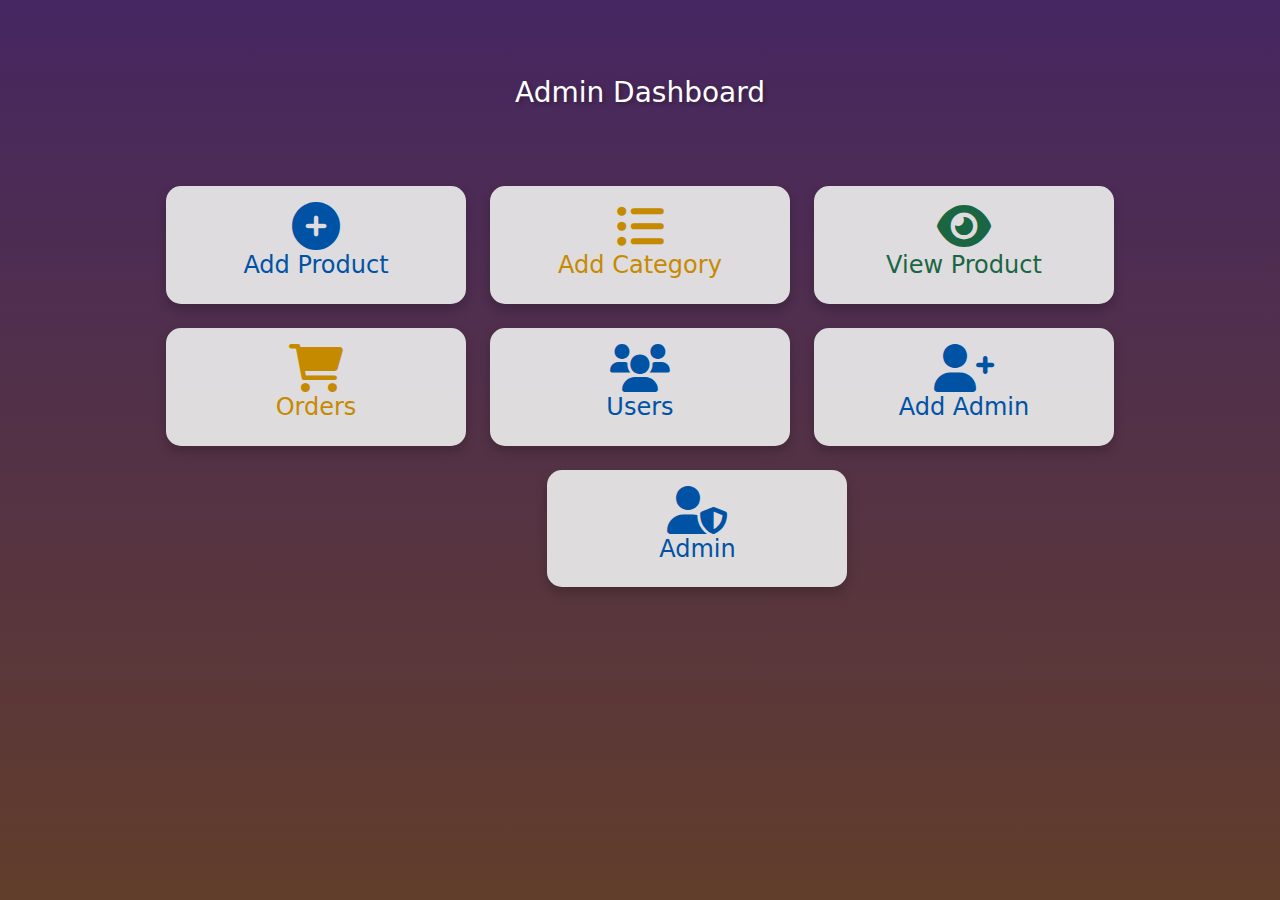
<file: src/main/resources/templates/admin/index.html>
<!DOCTYPE html>
<html lang="en" xmlns:th="http://www.thymeleaf.org"
	  th:replace="~{base::layout(~{::section})}">
<head>
	<meta charset="ISO-8859-1">
	<title>Admin Dashboard</title>
	<link href="https://cdn.jsdelivr.net/npm/bootstrap@5.3.0/dist/css/bootstrap.min.css" rel="stylesheet">
	<link rel="stylesheet" href="https://cdnjs.cloudflare.com/ajax/libs/font-awesome/6.0.0-beta3/css/all.min.css">
	<style>
		body {
			margin: 0;
			padding: 0;
			height: 100vh;
			/* Simplified background with just the gradient */
			background: linear-gradient(rgba(50, 15, 80, 0.9), rgba(80, 40, 20, 0.9));
			background-size: cover;
			color: #fff;
			overflow: auto;
		}
		.card-sh {
			background: rgba(230, 230, 230, 0.95);
			border: none;
			border-radius: 15px;
			box-shadow: 0 6px 12px rgba(0, 0, 0, 0.2);
			transition: transform 0.3s, background 0.3s;
		}
		.card-sh:hover {
			transform: translateY(-5px);
			background: rgba(255, 255, 255, 1);
		}
		.card-body {
			color: inherit;
		}
		a {
			color: inherit;
			text-decoration: none;
		}
		.container {
			position: relative;
			z-index: 1;
		}
		.fs-3 {
			text-shadow: 2px 2px 4px rgba(0, 0, 0, 0.3);
		}
	</style>
</head>
<body>
<section>
	<div class="container p-5">
		<p class="text-center fs-3 mt-4">Admin Dashboard</p>
		<div class="row p-5">
			<div class="col-md-4 mt-2">
				<a href="/admin/loadAddProduct" class="text-decoration-none">
					<div class="card card-sh">
						<div class="card-body text-center" style="color: #0052A5;">
							<i class="fas fa-plus-circle fa-3x"></i>
							<h4>Add Product</h4>
						</div>
					</div>
				</a>
			</div>

			<div class="col-md-4 mt-2">
				<a href="/admin/category" class="text-decoration-none">
					<div class="card card-sh">
						<div class="card-body text-center" style="color: #C68A00;">
							<i class="fas fa-list-ul fa-3x"></i>
							<h4>Add Category</h4>
						</div>
					</div>
				</a>
			</div>

			<div class="col-md-4 mt-2">
				<a href="/admin/products" class="text-decoration-none">
					<div class="card card-sh">
						<div class="card-body text-center" style="color: #1A6642;">
							<i class="fas fa-eye fa-3x"></i>
							<h4>View Product</h4>
						</div>
					</div>
				</a>
			</div>

			<div class="col-md-4 mt-4">
				<a href="/admin/orders" class="text-decoration-none">
					<div class="card card-sh">
						<div class="card-body text-center" style="color: #C68A00;">
							<i class="fas fa-shopping-cart fa-3x"></i>
							<h4>Orders</h4>
						</div>
					</div>
				</a>
			</div>

			<div class="col-md-4 mt-4">
				<a href="/admin/users?type=1" class="text-decoration-none">
					<div class="card card-sh">
						<div class="card-body text-center" style="color: #0052A5;">
							<i class="fas fa-users fa-3x"></i>
							<h4>Users</h4>
						</div>
					</div>
				</a>
			</div>

			<div class="col-md-4 mt-4">
				<a href="/admin/add-admin" class="text-decoration-none">
					<div class="card card-sh">
						<div class="card-body text-center" style="color: #0052A5;">
							<i class="fas fa-user-plus fa-3x"></i>
							<h4>Add Admin</h4>
						</div>
					</div>
				</a>
			</div>
			&nbsp;  &nbsp;  &nbsp; &nbsp;&nbsp;  &nbsp;  &nbsp; &nbsp;&nbsp;  &nbsp;  &nbsp; &nbsp;&nbsp;  &nbsp;  &nbsp; &nbsp;&nbsp;  &nbsp;  &nbsp; &nbsp;&nbsp;  &nbsp;  &nbsp; &nbsp;&nbsp;  &nbsp;  &nbsp; &nbsp;&nbsp;  &nbsp;  &nbsp; &nbsp;&nbsp;  &nbsp;  &nbsp; &nbsp;&nbsp;  &nbsp;  &nbsp; &nbsp;&nbsp;  &nbsp; &nbsp;
			<div class="col-md-4 mt-4">
				<a href="/admin/users?type=2" class="text-decoration-none">
					<div class="card card-sh">
						<div class="card-body text-center" style="color: #0052A5;">
							<i class="fas fa-user-shield fa-3x"></i>
							<h4>Admin</h4>
						</div>
					</div>
				</a>
			</div>
		</div>
	</div>
</section>
</body>
</html>
</file>
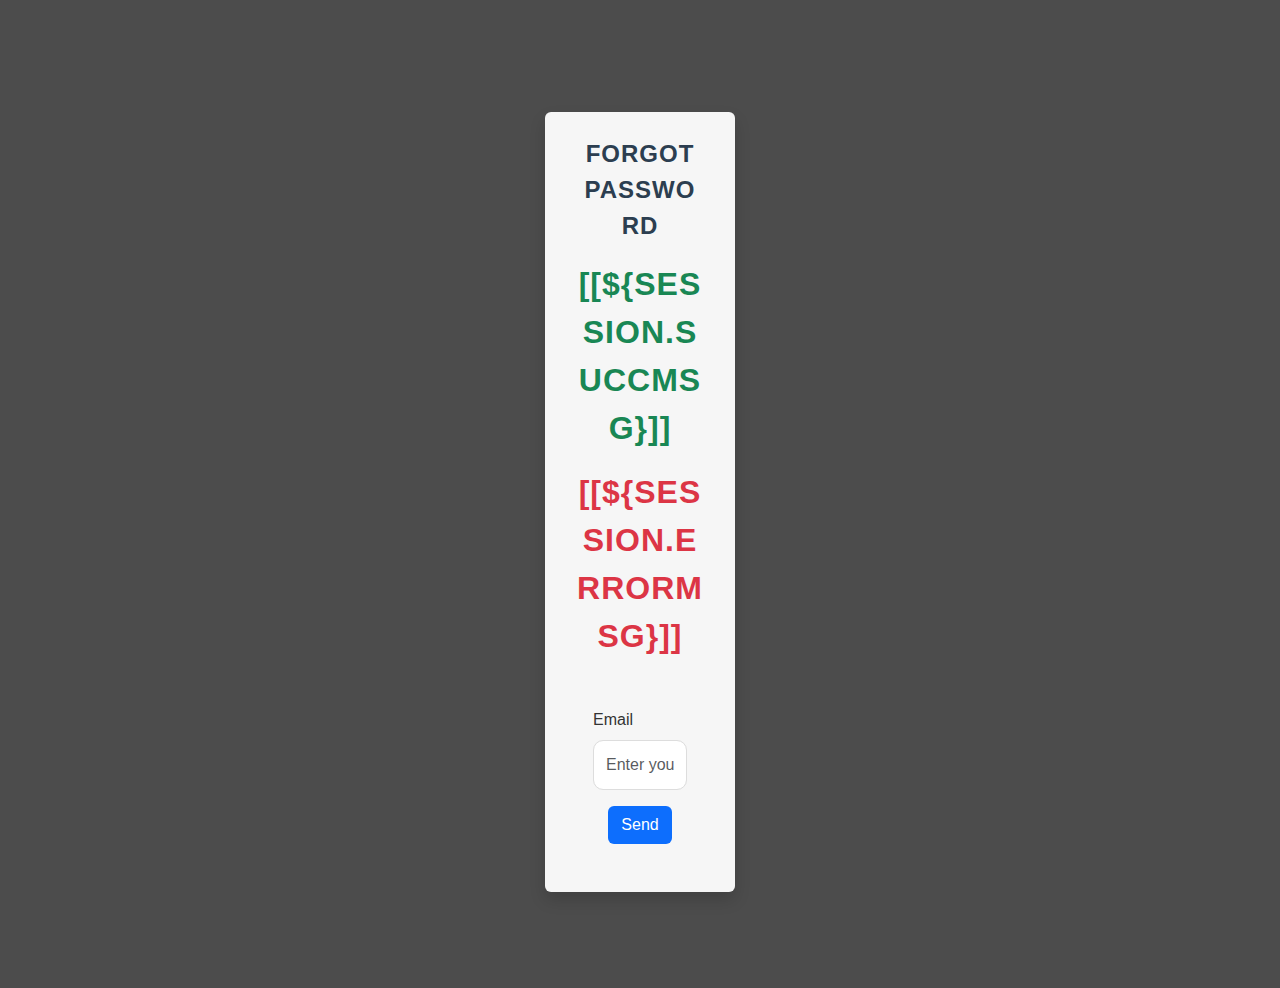
<file: src/main/resources/templates/forgot_password.html>
<!DOCTYPE html>
<html lang="en" xmlns:th="http://www.thymeleaf.org" th:replace="~{base::layout(~{::section})}">
<head>
	<meta charset="ISO-8859-1">
	<title>Forgot Password - SHOPPEDIn</title>
	<!-- Bootstrap CSS -->
	<link href="https://cdn.jsdelivr.net/npm/bootstrap@5.3.0/dist/css/bootstrap.min.css" rel="stylesheet">
	<style>
		body {
            font-family: 'Arial', sans-serif;
            margin: 0;
            padding: 0;
            min-height: 100vh;
            display: flex;
            justify-content: center;
            align-items: center;
            background: linear-gradient(rgba(0, 0, 0, 0.7), rgba(0, 0, 0, 0.7)), url('https://images.unsplash.com/photo-1542042161784-26ab9e071757?ixlib=rb-4.0.3&auto=format&fit=crop&w=1920&q=80') no-repeat center center/cover;
            position: relative;
            overflow: hidden;
        }

        .container {
            max-width: 500px;
            margin: 0 auto;
        }

        .card {
            background: rgba(255, 255, 255, 0.95);
            border: none;
            border-radius: 20px;
            box-shadow: 0 8px 20px rgba(0, 0, 0, 0.2);
            transition: transform 0.3s ease, box-shadow 0.3s ease;
        }

        .card:hover {
            transform: translateY(-5px);
            box-shadow: 0 12px 30px rgba(0, 0, 0, 0.3);
        }

        .card-header {
            background: transparent;
            border-bottom: none;
            padding-bottom: 0;
        }

        .card-header p {
            font-size: 2rem;
            font-weight: bold;
            color: #2c3e50;
            margin-bottom: 1rem;
            text-transform: uppercase;
            letter-spacing: 1px;
        }

        .card-body {
            padding: 2rem;
        }

        .form-label {
            font-weight: 500;
            color: #333;
            margin-bottom: 0.5rem;
        }

        .form-control {
            border-radius: 10px;
            border: 1px solid #ddd;
            padding: 0.75rem;
            transition: border-color 0.3s ease, box-shadow 0.3s ease;
        }

        .form-control:focus {
            border-color: #4b0082;
            box-shadow: 0 0 5px rgba(75, 0, 130, 0.5);
            outline: none;
        }

        .btn-primary {
            background: #4b0082;
            border: none;
            border-radius: 10px;
            padding: 0.75rem 1.5rem;
            font-size: 1.1rem;
            font-weight: 500;
            transition: background 0.3s ease, transform 0.3s ease;
        }

        .btn-primary:hover {
            background: #8a2be2;
            transform: scale(1.05);
        }

        .text-success, .text-danger {
            font-size: 0.9rem;
            margin-bottom: 1rem;
        }

        @media (max-width: 768px) {
            .container {
                padding: 1rem;
            }
            .card {
                margin: 1rem;
            }
            .card-header p {
                font-size: 1.5rem;
            }
        }
	</style>
</head>
<body>
<section>
	<div class="container mt-5 p-5">
		<div class="row justify-content-center">
			<div class="col-md-6 mt-3">
				<div class="card shadow p-3 mb-5 rounded">
					<div class="card-header text-center">
						<p class="fs-4 text-center">Forgot Password</p>
						<th:block th:if="${session.succMsg}">
							<p class="text-success fw-bold text-center">[[${session.succMsg}]]</p>
							<th:block th:text="${@commnServiceImpl.removeSessionMessage()}"></th:block>
						</th:block>
						<th:block th:if="${session.errorMsg}">
							<p class="text-danger fw-bold text-center">[[${session.errorMsg}]]</p>
							<th:block th:text="${@commnServiceImpl.removeSessionMessage()}"></th:block>
						</th:block>
					</div>
					<div class="card-body">
						<form action="/forgot-password" method="post">
							<div class="mb-3">
								<label class="form-label">Email</label>
								<input required="required" class="form-control" name="email" type="email" placeholder="Enter your email">
							</div>
							<div class="text-center">
								<button type="submit" class="btn bg-primary text-white">Send</button>
							</div>
						</form>
					</div>
				</div>
			</div>
		</div>
	</div>
</section>
<!-- Bootstrap JS -->
<script src="https://cdn.jsdelivr.net/npm/bootstrap@5.3.0/dist/js/bootstrap.bundle.min.js"></script>
</body>
</html>
</file>
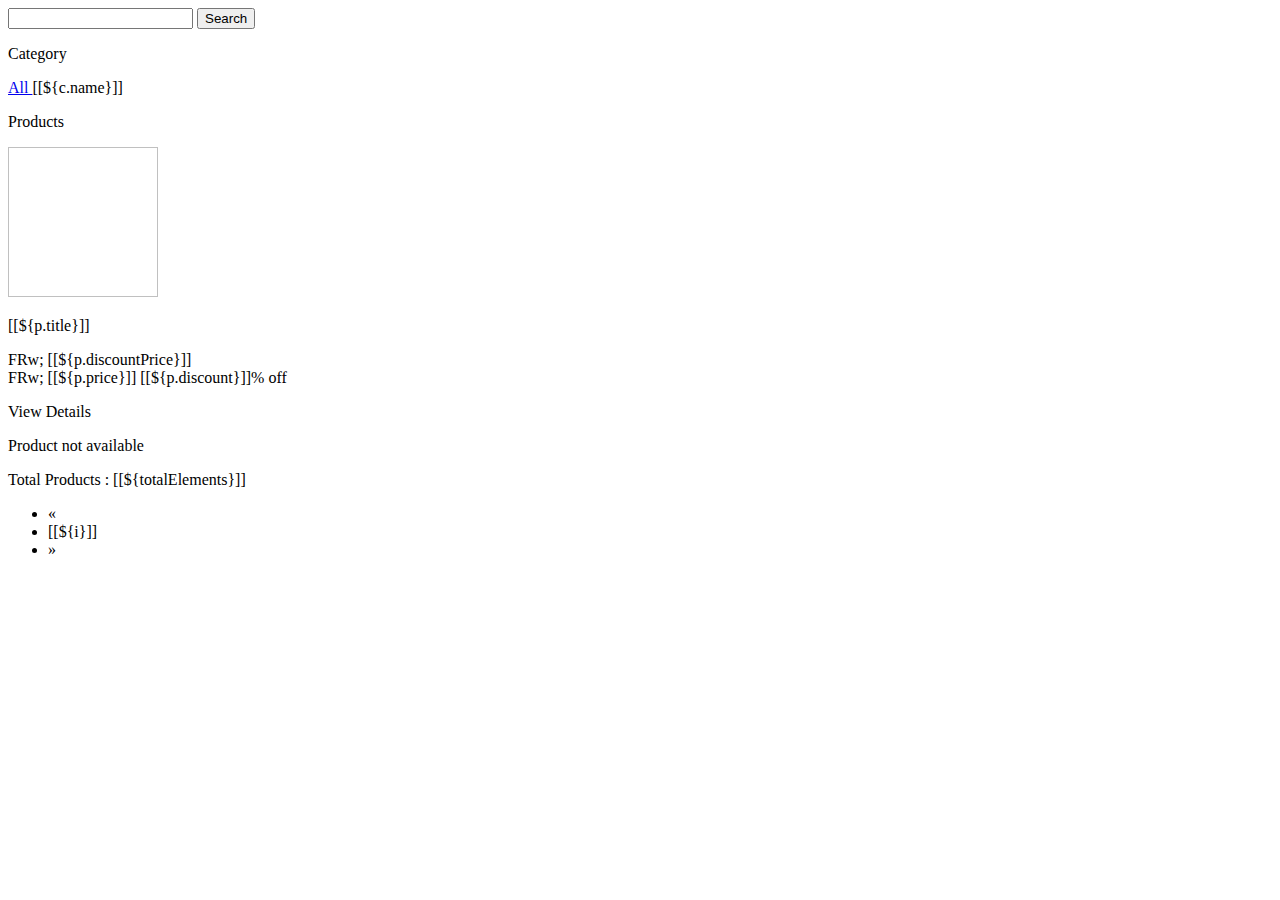
<file: src/main/resources/templates/product.html>
<!DOCTYPE html>
<html lang="en" xmlns:th="http://www.thymeleaf.org"
	th:replace="~{base::layout(~{::section})}">
<head>
<meta charset="ISO-8859-1">
<title>Insert title here</title>
</head>
<body>
	<section>
	
		<div class="container-fluid bg-primary p-4 mt-5 ">
			<div class="row">
				<div class="col-md-8 offset-md-2">
					<form action="/products" method="get">
						<div class="input-group">
							<input type="text" class="form-control" name="ch">
							<button class="btn btn-light text-dark ms-3 col-md-2">
								<i class="fa-solid fa-magnifying-glass"></i> Search
							</button>
						</div>
					</form>
				</div>
			</div>

		</div>


		<div class="container-fluid mt-1">
			<div class="row">

				<div class="col-md-2 p-0">

					<div class="card shadow-sm p-0 mb-5 bg-body-tertiary rounded">
						<div class="card-body">
							<div class="list-group">
								<p class="fs-5">Category</p>
								<a href="/products"
									th:classappend="${paramValue==''} ? 'active':''"
									class="list-group-item list-group-item-action"
									aria-current="true"> All </a> <a th:each="c:${categories}"
									th:href="@{'/products?category='+${c.name}}"
									th:classappend="${paramValue == c.name} ? 'active':''"
									class="list-group-item list-group-item-action">[[${c.name}]]</a>
							</div>
						</div>
					</div>
				</div>
				<div class="col-md-10">
					<div class="card">
						<div class="card-body">
							<p class="fs-3 text-center">Products</p>
							<div class="row">

								<th:block th:if="${productsSize >0}">
									<div class="col-md-3 mt-2" th:each="p:${products}">
										<div class="card card-sh">
											<div class="card-body text-center">
												<img alt="" th:src="@{'/img/product_img/'+${p.image}}"
													width="150px" height="150px">
												<p class="fs-5 text-center">[[${p.title}]]</p>
												<div class="row text-center">
													<p class="fs-6 fw-bold ">
														<span>FRw; [[${p.discountPrice}]]</span> <br> <span
															class="text-decoration-line-through text-secondary">FRw;
															[[${p.price}]]</span> <span class="fs-6 text-success">[[${p.discount}]]%
															off </span>
													</p>
													<a th:href="@{'/product/'+${p.id}}"
														class="btn btn-primary col-md-6 offset-md-3">View
														Details</a>
												</div>
											</div>
										</div>
									</div>
								</th:block>
								<th:block th:unless="${productsSize>0}">
									<p class="fs-4 text-center mt-4 text-danger">Product not
										available</p>
								</th:block>
							</div>

						</div>
					</div>
					<!-- Start Pagination -->
					<div class="row">
						<div class="col-md-4">Total Products : [[${totalElements}]]</div>
						<div class="col-md-6">
							<th:block th:if="${productsSize>0}">
								<nav aria-label="Page navigation example">
									<ul class="pagination">
										<li class="page-item"
											th:classappend="${isFirst} ? 'disabled':''"><a
											class="page-link"
											th:href="@{'/products?pageNo='+${pageNo-1}}"
											aria-label="Previous"> <span aria-hidden="true">&laquo;</span>
										</a></li>

										<li th:each="i:${#numbers.sequence(1,totalPages)}"
											class="page-item" th:classappend="${pageNo+1==i}?'active':''"
											]]><a class="page-link"
											th:href="@{'/products?pageNo='+${i-1}}">[[${i}]]</a></li>

										<li class="page-item"
											th:classappend="${isLast} ? 'disabled':''"><a
											class="page-link"
											th:href="@{'/products?pageNo='+${pageNo+1}}"
											aria-label="Next"> <span aria-hidden="true">&raquo;</span>
										</a></li>
									</ul>
								</nav>
						</div>
						</th:block>
					</div>

				</div>
			</div>
		</div>

	</section>
</body>
</html>
</file>
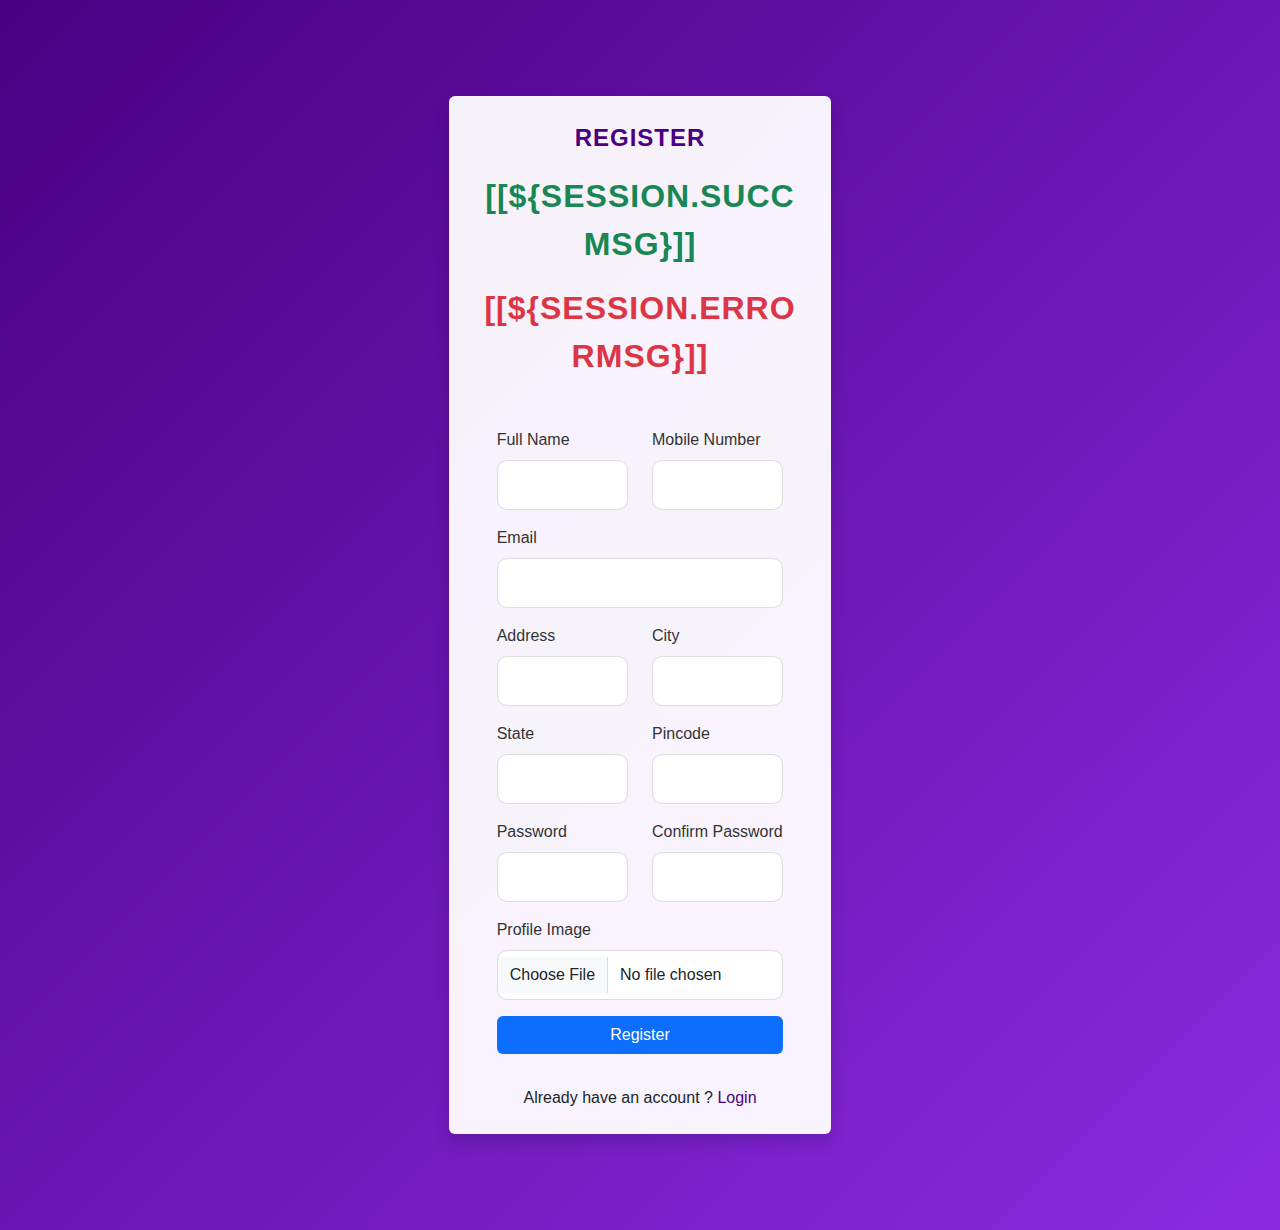
<file: src/main/resources/templates/register.html>
<!DOCTYPE html>
<html lang="en" xmlns:th="http://www.thymeleaf.org" th:replace="~{base::layout(~{::section})}">
<head>
	<meta charset="ISO-8859-1">
	<title>Register - SHOPPEDIn</title>
	<!-- Bootstrap CSS -->
	<link href="https://cdn.jsdelivr.net/npm/bootstrap@5.3.0/dist/css/bootstrap.min.css" rel="stylesheet">
	<style>
		body {
            font-family: 'Arial', sans-serif;
            margin: 0;
            padding: 0;
            min-height: 100vh;
            display: flex;
            justify-content: center;
            align-items: center;
            background: linear-gradient(135deg, #4b0082, #8a2be2);
            position: relative;
            overflow: hidden;
        }

        body::before {
            content: '';
            position: absolute;
            top: 0;
            left: 0;
            width: 100%;
            height: 100%;
            background: url('https://images.unsplash.com/photo-1557683316-973673baf926?ixlib=rb-4.0.3&auto=format&fit=crop&w=1920&q=80') no-repeat center center/cover;
            filter: blur(10px);
            opacity: 0.5;
            z-index: -1;
        }

        .container {
            max-width: 800px;
            margin: 0 auto;
        }

        .card {
            background: rgba(255, 255, 255, 0.95);
            border: none;
            border-radius: 20px;
            box-shadow: 0 8px 20px rgba(0, 0, 0, 0.2);
            transition: transform 0.3s ease, box-shadow 0.3s ease;
        }

        .card:hover {
            transform: translateY(-5px);
            box-shadow: 0 12px 30px rgba(0, 0, 0, 0.3);
        }

        .card-header {
            background: transparent;
            border-bottom: none;
            padding-bottom: 0;
        }

        .card-header p {
            font-size: 2rem;
            font-weight: bold;
            color: #4b0082;
            margin-bottom: 1rem;
            text-transform: uppercase;
            letter-spacing: 1px;
        }

        .card-body {
            padding: 2rem;
        }

        .form-label {
            font-weight: 500;
            color: #333;
            margin-bottom: 0.5rem;
        }

        .form-control {
            border-radius: 10px;
            border: 1px solid #ddd;
            padding: 0.75rem;
            transition: border-color 0.3s ease, box-shadow 0.3s ease;
        }

        .form-control:focus {
            border-color: #8a2be2;
            box-shadow: 0 0 5px rgba(138, 43, 226, 0.5);
            outline: none;
        }

        .btn-primary {
            background: #4b0082;
            border: none;
            border-radius: 10px;
            padding: 0.75rem;
            font-size: 1.1rem;
            font-weight: 500;
            transition: background 0.3s ease, transform 0.3s ease;
        }

        .btn-primary:hover {
            background: #8a2be2;
            transform: scale(1.05);
        }

        .card-footer {
            background: transparent;
            border-top: none;
            padding-top: 0;
        }

        .card-footer a {
            color: #4b0082;
            font-weight: 500;
            transition: color 0.3s ease;
        }

        .card-footer a:hover {
            color: #8a2be2;
        }

        .text-success, .text-danger {
            font-size: 0.9rem;
            margin-bottom: 1rem;
        }

        @media (max-width: 768px) {
            .container {
                padding: 1rem;
            }
            .card {
                margin: 1rem;
            }
            .card-header p {
                font-size: 1.5rem;
            }
        }
	</style>
</head>
<body>
<section>
	<div class="container mt-5 p-5">
		<div class="row justify-content-center">
			<div class="col-md-8">
				<div class="card shadow p-3 mb-5 rounded">
					<div class="card-header text-center">
						<p class="fs-4 text-center">Register</p>
						<th:block th:if="${session.succMsg}">
							<p class="text-success fw-bold">[[${session.succMsg}]]</p>
							<th:block th:text="${@commnServiceImpl.removeSessionMessage()}"></th:block>
						</th:block>
						<th:block th:if="${session.errorMsg}">
							<p class="text-danger fw-bold">[[${session.errorMsg}]]</p>
							<th:block th:text="${@commnServiceImpl.removeSessionMessage()}"></th:block>
						</th:block>
					</div>
					<div class="card-body">
						<form action="/saveUser" enctype="multipart/form-data" id="userRegister" novalidate method="post">
							<div class="row">
								<div class="col-md-6 mb-3">
									<label class="form-label">Full Name</label>
									<input required class="form-control" name="name" type="text">
								</div>
								<div class="col-md-6 mb-3">
									<label class="form-label">Mobile Number</label>
									<input required class="form-control" name="mobileNumber" type="number">
								</div>
							</div>
							<div class="mb-3">
								<label class="form-label">Email</label>
								<input required class="form-control" name="email" type="email">
							</div>
							<div class="row">
								<div class="col-md-6 mb-3">
									<label class="form-label">Address</label>
									<input required class="form-control" name="address" type="text">
								</div>
								<div class="col-md-6 mb-3">
									<label class="form-label">City</label>
									<input required class="form-control" name="city" type="text">
								</div>
							</div>
							<div class="row">
								<div class="col-md-6 mb-3">
									<label class="form-label">State</label>
									<input required class="form-control" name="state" type="text">
								</div>
								<div class="col-md-6 mb-3">
									<label class="form-label">Pincode</label>
									<input required class="form-control" name="pincode" type="number">
								</div>
							</div>
							<div class="row">
								<div class="col-md-6 mb-3">
									<label class="form-label">Password</label>
									<input required class="form-control" name="password" type="password" id="pass">
								</div>
								<div class="col-md-6 mb-3">
									<label class="form-label">Confirm Password</label>
									<input required class="form-control" name="confirmpassword" type="password">
								</div>
							</div>
							<div class="mb-3">
								<label class="form-label">Profile Image</label>
								<input class="form-control" name="img" type="file">
							</div>
							<button type="submit" class="btn bg-primary text-white col-md-12">Register</button>
						</form>
					</div>
					<div class="card-footer text-center">
						Already have an account ? <a href="/signin" class="text-decoration-none">Login</a>
					</div>
				</div>
			</div>
		</div>
	</div>
</section>
<!-- Bootstrap JS -->
<script src="https://cdn.jsdelivr.net/npm/bootstrap@5.3.0/dist/js/bootstrap.bundle.min.js"></script>
</body>
</html>
</file>
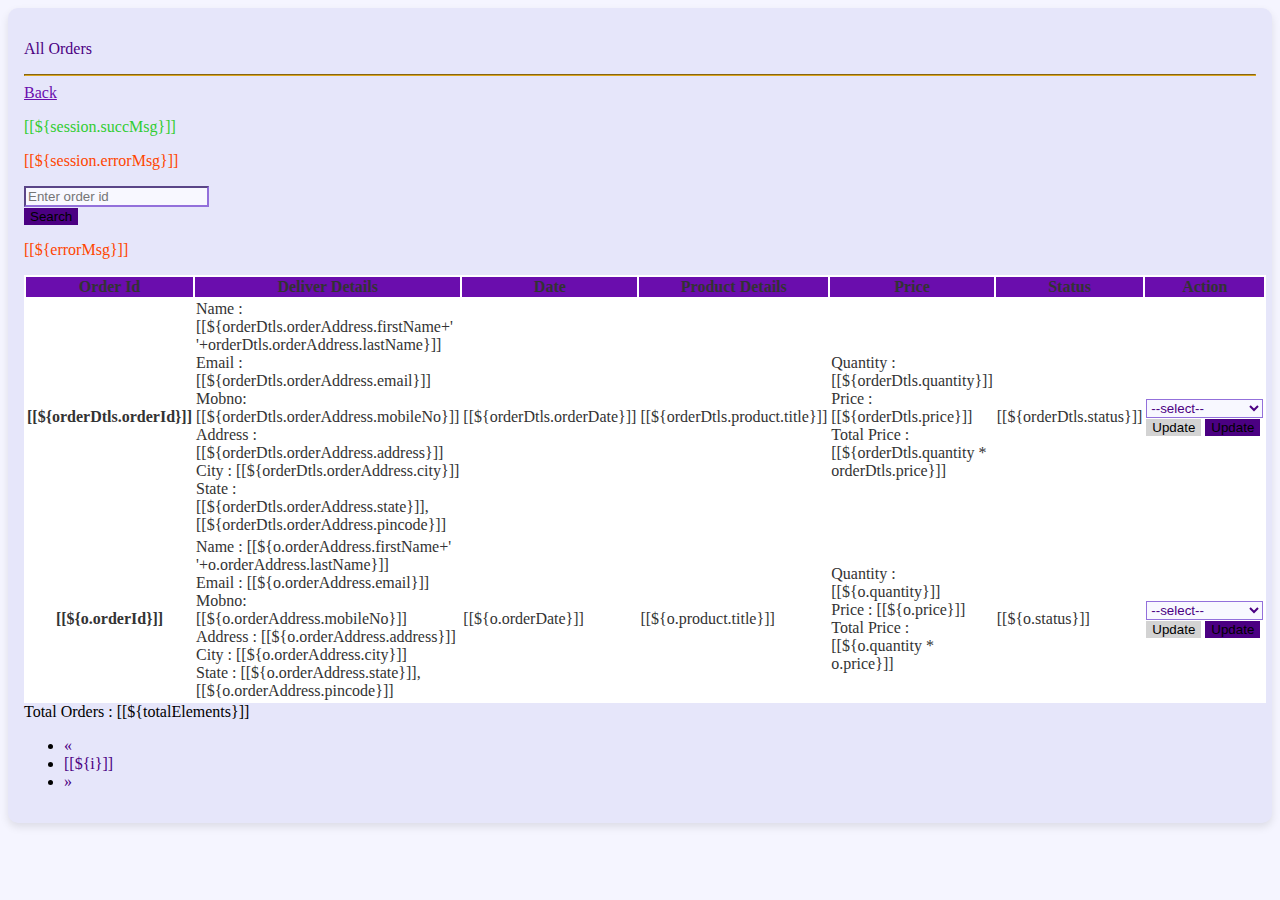
<file: src/main/resources/templates/admin/orders.html>
<!DOCTYPE html>
<html lang="en" xmlns:th="http://www.thymeleaf.org" th:replace="~{base::layout(~{::section})}">
<head>
	<meta charset="ISO-8859-1">
	<title>Insert title here</title>
	<style>
		body {
            background-color: #F5F5FF; /* Light lavender background */
        }
        .container-fluid {
            background-color: #E6E6FA; /* Soft lavender container background */
            border-radius: 10px;
            box-shadow: 0 4px 8px rgba(0, 0, 0, 0.1);
            padding: 1rem;
        }
        .fs-3 {
            color: #4B0082; /* Deep purple for headings */
        }
        .text-success {
            color: #32CD32; /* Lime green for success messages */
        }
        .text-danger {
            color: #FF4500; /* Orange-red for error messages */
        }
        .table {
            background-color: #FFFFFF; /* White table background */
            border-color: #9370DB; /* Medium purple border */
        }
        .table thead {
            background-color: #6A0DAD; /* Rich purple for table header */
            color: #FFFFFF; /* White text for contrast */
        }
        .table th, .table td {
            color: #333333; /* Dark gray for readability */
        }
        .form-control {
            border-color: #9370DB; /* Medium purple border for inputs */
            background-color: #F8F8FF; /* Ghost white background for inputs */
            color: #4B0082; /* Deep purple text in inputs */
        }
        .form-control:focus {
            border-color: #DAA520; /* Goldenrod for focus highlight */
            box-shadow: 0 0 5px #DAA520;
        }
        .btn-primary {
            background-color: #4B0082; /* Deep purple for buttons */
            border: none;
        }
        .btn-primary:hover {
            background-color: #6A0DAD; /* Darker purple on hover */
        }
        .btn-primary.disabled {
            background-color: #D3D3D3; /* Light gray for disabled buttons */
            cursor: not-allowed;
        }
        hr {
            border-color: #DAA520; /* Goldenrod for horizontal lines */
        }
        a {
            color: #6A0DAD; /* Rich purple for links */
        }
        a:hover {
            color: #DAA520; /* Goldenrod on hover */
        }
        .pagination .page-link {
            color: #4B0082; /* Deep purple for pagination links */
        }
        .pagination .page-link:hover, .pagination .page-item.active .page-link {
            background-color: #6A0DAD; /* Rich purple for active/hover pagination */
            color: #FFFFFF;
        }
        .pagination .disabled .page-link {
            color: #D3D3D3; /* Light gray for disabled pagination */
        }
	</style>
</head>
<body>
<section>
	<div class="container-fluid mt-5 p-1">
		<div class="row">
			<p class="text-center fs-3 mt-2">All Orders</p>
			<hr>
			<a href="/admin/" class="text-decoration-none"><i class="fa-solid fa-arrow-left"></i> Back</a>
			<th:block th:if="${session.succMsg}">
				<p class="text-success fw-bold text-center">[[${session.succMsg}]]</p>
				<th:block th:text="${@commnServiceImpl.removeSessionMessage()}"></th:block>
			</th:block>

			<th:block th:if="${session.errorMsg}">
				<p class="text-danger fw-bold text-center">[[${session.errorMsg}]]</p>
				<th:block th:text="${@commnServiceImpl.removeSessionMessage()}"></th:block>
			</th:block>
			<div class="col-md-4 p-4">

				<form action="/admin/search-order" method="get">
					<div class="row">
						<div class="col">
							<input type="text" class="form-control" name="orderId" placeholder="Enter order id">
						</div>
						<div class="col">
							<button class="btn btn-primary col">Search</button>
						</div>
					</div>
				</form>

			</div>
			<div class="col-md-12 ps-4 pe-4">

				<table class="table table-bordered card-sh">
					<thead class="table-light">
					<tr>
						<th scope="col">Order Id</th>
						<th scope="col">Deliver Details</th>
						<th scope="col">Date</th>
						<th scope="col">Product Details</th>
						<th scope="col">Price</th>
						<th scope="col">Status</th>
						<th scope="col">Action</th>
					</tr>
					</thead>
					<tbody>
					<th:block th:if="${srch}">
						<th:block th:if="${orderDtls!=null}">
							<tr>
								<th scope="row">[[${orderDtls.orderId}]]</th>

								<td>Name : [[${orderDtls.orderAddress.firstName+' '+orderDtls.orderAddress.lastName}]]<br> Email : [[${orderDtls.orderAddress.email}]] <br> Mobno: [[${orderDtls.orderAddress.mobileNo}]] <br> Address : [[${orderDtls.orderAddress.address}]] <br> City : [[${orderDtls.orderAddress.city}]] <br> State : [[${orderDtls.orderAddress.state}]], [[${orderDtls.orderAddress.pincode}]]</td>
								<td>[[${orderDtls.orderDate}]]</td>
								<td>[[${orderDtls.product.title}]]</td>
								<td>Quantity : [[${orderDtls.quantity}]] <br>Price : [[${orderDtls.price}]] <br>Total Price :[[${orderDtls.quantity * orderDtls.price}]]</td>
								<td>[[${orderDtls.status}]]</td>
								<td>
									<form action="/admin/update-order-status" method="post">
										<div class="row">
											<div class="col">
												<select class="form-control" name="st">
													<option>--select--</option>
													<option value="1">In Progress</option>
													<option value="2">Order Received</option>
													<option value="3">Product Packed</option>
													<option value="4">Out for Delivery</option>
													<option value="5">Delivered</option>
													<option value="6">Cancelled</option>
												</select>
											</div>
											<input th:value="${orderDtls.id}" name="id" type="hidden">
											<div class="col">
												<th:block th:if="${orderDtls.status=='Cancelled' || orderDtls.status=='Delivered'}">
													<button class="btn btn-primary btn-sm col disabled">Update</button>
												</th:block>
												<th:block th:unless="${orderDtls.status=='Cancelled' || orderDtls.status=='Delivered'}">
													<button class="btn btn-sm btn-primary ">Update</button>
												</th:block>
											</div>
										</div>
									</form>
								</td>
							</tr>
						</th:block>
						<th:block th:unless="${orderDtls!=null}">
							<p class="fs-3 text-center text-danger">[[${errorMsg}]]</p>
						</th:block>
					</th:block>

					<th:block th:unless="${srch}">
						<tr th:each="o:${orders}">
							<th scope="row">[[${o.orderId}]]</th>

							<td>Name : [[${o.orderAddress.firstName+' '+o.orderAddress.lastName}]]<br> Email : [[${o.orderAddress.email}]] <br> Mobno: [[${o.orderAddress.mobileNo}]] <br> Address : [[${o.orderAddress.address}]] <br> City : [[${o.orderAddress.city}]] <br> State : [[${o.orderAddress.state}]], [[${o.orderAddress.pincode}]]</td>
							<td>[[${o.orderDate}]]</td>
							<td>[[${o.product.title}]]</td>
							<td>Quantity : [[${o.quantity}]] <br>Price : [[${o.price}]] <br>Total Price :[[${o.quantity * o.price}]]</td>
							<td>[[${o.status}]]</td>
							<td>
								<form action="/admin/update-order-status" method="post">
									<div class="row">
										<div class="col">
											<select class="form-control" name="st">
												<option>--select--</option>
												<option value="1">In Progress</option>
												<option value="2">Order Received</option>
												<option value="3">Product Packed</option>
												<option value="4">Out for Delivery</option>
												<option value="5">Delivered</option>
												<option value="6">Cancelled</option>
											</select>
										</div>
										<input th:value="${o.id}" name="id" type="hidden">
										<div class="col">
											<th:block th:if="${o.status=='Cancelled' || o.status=='Delivered'}">
												<button class="btn btn-primary btn-sm col disabled">Update</button>
											</th:block>
											<th:block th:unless="${o.status=='Cancelled' || o.status=='Delivered'}">
												<button class="btn btn-sm btn-primary ">Update</button>
											</th:block>
										</div>
									</div>
								</form>
							</td>
						</tr>
					</th:block>
					</tbody>
				</table>
				<th:block th:if="${!srch}">
					<div class="row">
						<div class="col-md-4">Total Orders : [[${totalElements}]]</div>
						<div class="col-md-6">
							<nav aria-label="Page navigation example">
								<ul class="pagination">
									<li class="page-item" th:classappend="${isFirst} ? 'disabled':''"><a class="page-link" th:href="@{'/admin/orders?pageNo='+${pageNo-1}}" aria-label="Previous"> <span aria-hidden="true">�</span></a></li>
									<li th:each="i:${#numbers.sequence(1,totalPages)}" class="page-item" th:classappend="${pageNo+1==i}?'active':''"><a class="page-link" th:href="@{'/admin/orders?pageNo='+${i-1}}">[[${i}]]</a></li>
									<li class="page-item" th:classappend="${isLast} ? 'disabled':''"><a class="page-link" th:href="@{'/admin/orders?pageNo='+${pageNo+1}}" aria-label="Next"> <span aria-hidden="true">�</span></a></li>
								</ul>
							</nav>
						</div>
					</div>
				</th:block>
			</div>
		</div>
	</div>
</section>
</body>
</html>
</file>
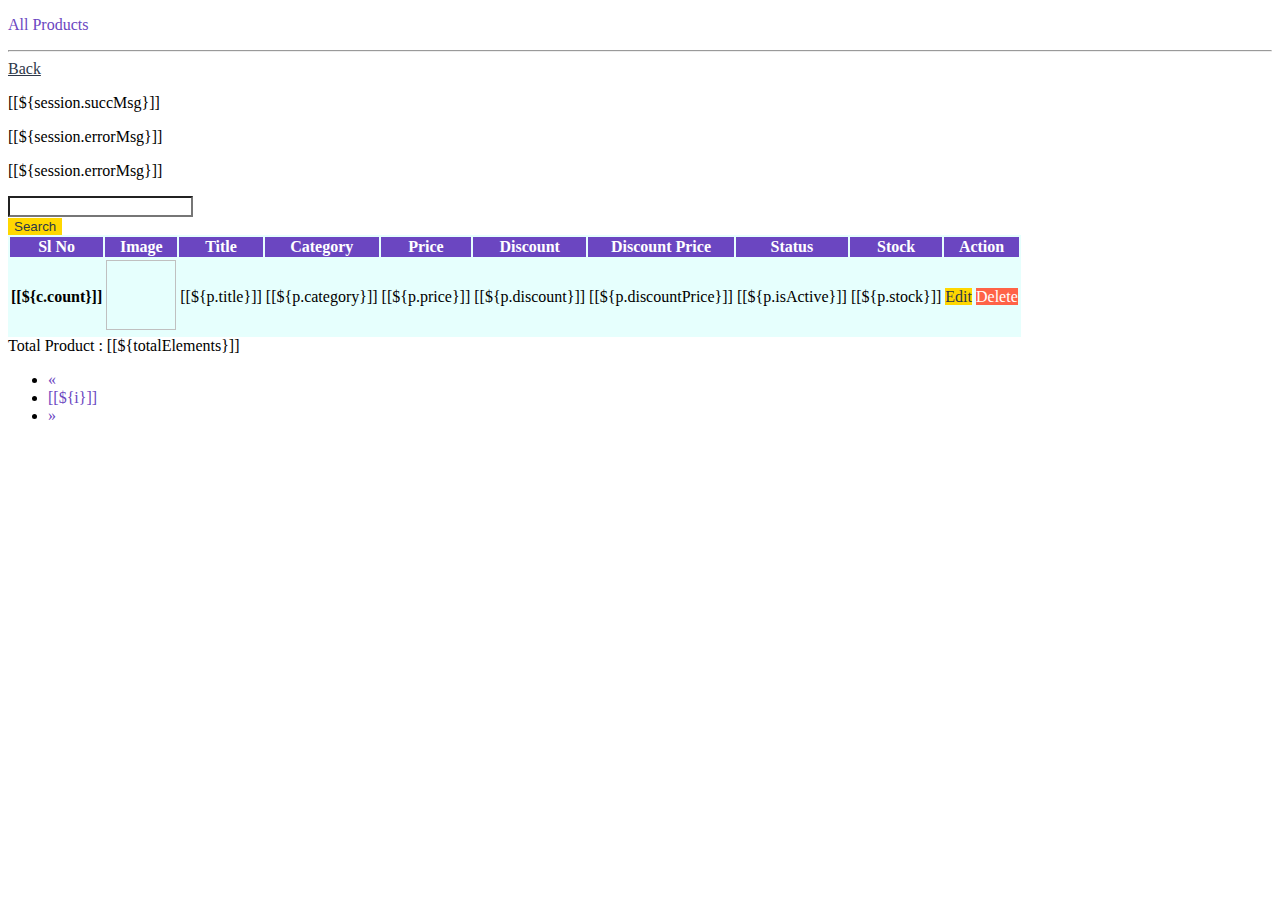
<file: src/main/resources/templates/admin/products.html>
<!DOCTYPE html>
<html lang="en" xmlns:th="http://www.thymeleaf.org"
	  th:replace="~{base::layout(~{::section})}">
<head>
	<meta charset="ISO-8859-1">
	<title>Insert title here</title>
</head>
<body>
<section>
	<div class="container-fluid mt-4 p-3">
		<div class="row">
			<p class="text-center fs-3 mt-2" style="color: #6B46C1;">All Products</p>
			<hr>
			<a href="/admin/" class="text-decoration-none" style="color: #2D3748;"><i
					class="fa-solid fa-arrow-left"></i> Back</a>
			<th:block th:if="${session.succMsg}">
				<p class="text-success fw-bold">[[${session.succMsg}]]</p>
				<th:block th:text="${@commnServiceImpl.removeSessionMessage()}"></th:block>
			</th:block>

			<th:block th:if="${session.errorMsg}">
				<p class="text-danger fw-bold">[[${session.errorMsg}]]</p>
				<th:block th:text="${@commnServiceImpl.removeSessionMessage()}"></th:block>
			</th:block>

			<th:block th:if="${session.errorMsg}">
				<p class="text-danger fw-bold text-center">[[${session.errorMsg}]]</p>
				<th:block th:text="${@commnServiceImpl.removeSessionMessage()}"></th:block>
			</th:block>
			<div class="col-md-4 p-3">
				<form action="/admin/products" method="get">
					<div class="row">
						<div class="col">
							<input type="text" class="form-control" name="ch" style="background-color: #ffffff; color: #2D3748;">
						</div>
						<div class="col">
							<button class="btn btn-primary col" style="background-color: #FFD700; color: #2D3748; border: none;">Search</button>
						</div>
					</div>
				</form>
			</div>

			<div class="p-3">
				<table class="table table-bordered" style="background-color: #E6FFFD;">
					<thead class="table-light" style="background-color: #6B46C1; color: #FFFFFF;">
					<tr>
						<th scope="col">Sl No</th>
						<th scope="col">Image</th>
						<th scope="col">Title</th>
						<th scope="col">Category</th>
						<th scope="col">Price</th>
						<th scope="col">Discount</th>
						<th scope="col">Discount Price</th>
						<th scope="col">Status</th>
						<th scope="col">Stock</th>
						<th scope="col">Action</th>
					</tr>
					</thead>
					<tbody>
					<tr th:each="p,c:${products}">
						<th scope="row">[[${c.count}]]</th>
						<td><img th:src="@{'/img/product_img/'+${p.image}}"
								 width="70px" height="70px"></td>
						<td>[[${p.title}]]</td>
						<td>[[${p.category}]]</td>
						<td>[[${p.price}]]</td>
						<td>[[${p.discount}]]</td>
						<td>[[${p.discountPrice}]]</td>
						<td>[[${p.isActive}]]</td>
						<td>[[${p.stock}]]</td>
						<td><a th:href="@{'/admin/editProduct/'+${p.id}}"
							   class="btn btn-sm" style="background-color: #FFD700; color: #2D3748; border: none;"><i
								class="fa-solid fa-pen-to-square"></i>Edit</a> <a
								th:href="@{'/admin/deleteProduct/'+${p.id}}"
								class="btn btn-sm" style="background-color: #FF6347; color: #FFFFFF; border: none;"><i class="fa-solid fa-trash"></i>
							Delete</a></td>
					</tr>
					</tbody>
				</table>

				<div class="row">
					<div class="col-md-4">Total Product : [[${totalElements}]]</div>
					<div class="col-md-6">
						<nav aria-label="Page navigation example">
							<ul class="pagination">
								<li class="page-item"
									th:classappend="${isFirst} ? 'disabled':''"><a
										class="page-link" style="color: #6B46C1;"
										th:href="@{'/admin/products?pageNo='+${pageNo-1}}"
										aria-label="Previous"> <span aria-hidden="true">�</span>
								</a></li>

								<li th:each="i:${#numbers.sequence(1,totalPages)}"
									class="page-item" th:classappend="${pageNo+1==i}?'active':''"
									]><a class="page-link" style="color: #6B46C1;"
										 th:href="@{'/admin/products?pageNo='+${i-1}}">[[${i}]]</a></li>

								<li class="page-item"
									th:classappend="${isLast} ? 'disabled':''"><a
										class="page-link" style="color: #6B46C1;"
										th:href="@{'/admin/products?pageNo='+${pageNo+1}}"
										aria-label="Next"> <span aria-hidden="true">�</span>
								</a></li>
							</ul>
						</nav>
					</div>
				</div>
			</div>
		</div>
	</div>
</section>
</body>
</html>
</file>
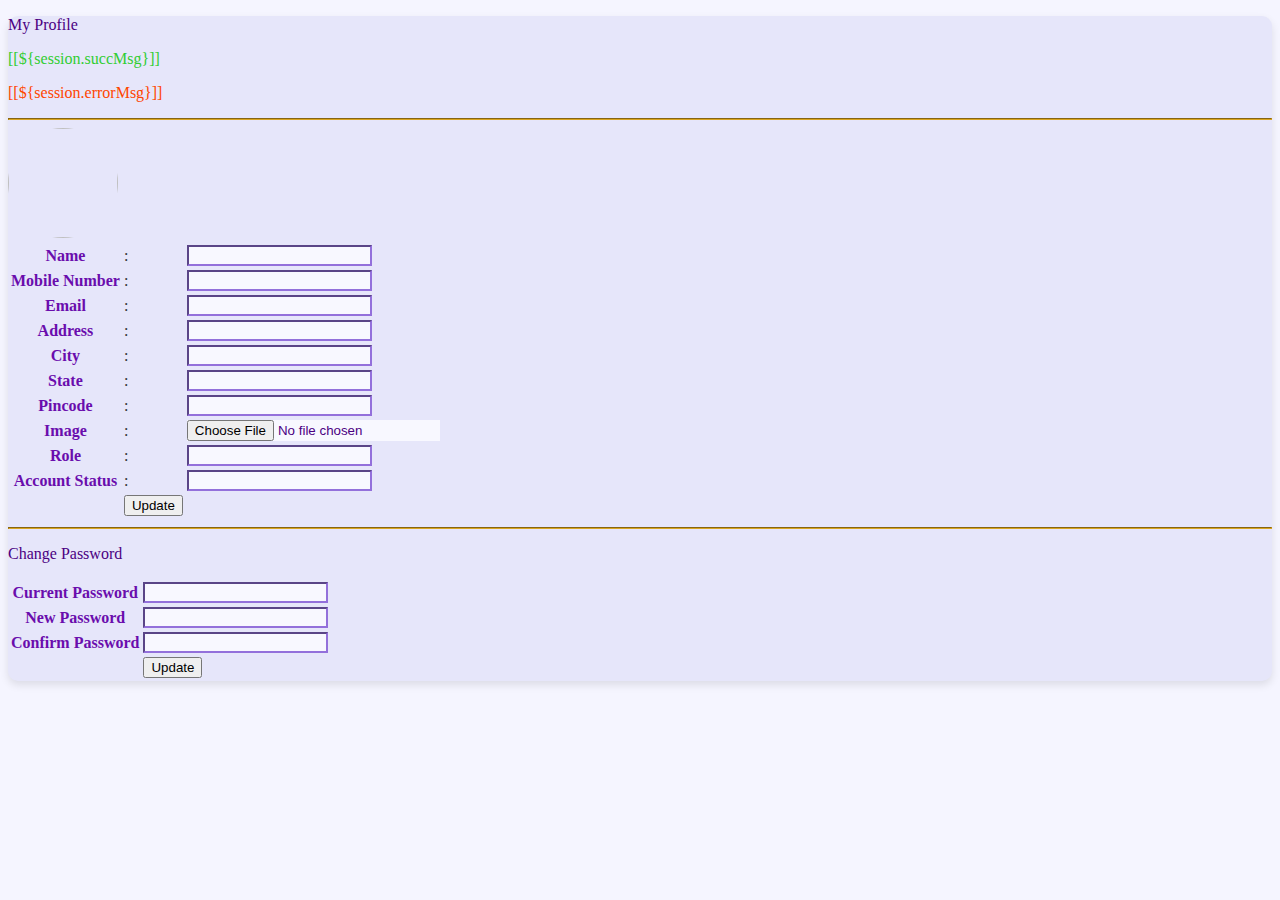
<file: src/main/resources/templates/admin/profile.html>
<!DOCTYPE html>
<html lang="en" xmlns:th="http://www.thymeleaf.org" th:replace="~{base::layout(~{::section})}">
<head>
	<meta charset="ISO-8859-1">
	<title>Insert title here</title>
	<style>
		body {
            background-color: #F5F5FF; /* Light lavender background for elegance */
        }
        .container-fluid {
            background-color: #E6E6FA; /* Soft lavender to complement the footer */
            border-radius: 10px;
            box-shadow: 0 4px 8px rgba(0, 0, 0, 0.1);
        }
        .fs-3 {
            color: #4B0082; /* Deep purple from footer */
        }
        .text-success {
            color: #32CD32; /* Lime green for success messages */
        }
        .text-danger {
            color: #FF4500; /* Orange-red for error messages */
        }
        .table th {
            color: #6A0DAD; /* Rich purple for table headers */
        }
        .table td {
            color: #333333; /* Dark gray for readability */
        }
        .form-control {
            border-color: #9370DB; /* Medium purple border for inputs */
            background-color: #F8F8FF; /* Ghost white background for inputs */
            color: #4B0082; /* Deep purple text in inputs */
        }
        .form-control:focus {
            border-color: #DAA520; /* Goldenrod for focus highlight */
            box-shadow: 0 0 5px #DAA520;
        }
        .btn-primary {
            background-color: #4B0082; /* Footer purple for buttons */
            border: none;
        }
        .btn-primary:hover {
            background-color: #6A0DAD; /* Darker purple on hover */
        }
        img.border {
            border-color: #9370DB; /* Medium purple border for image */
        }
        hr {
            border-color: #DAA520; /* Goldenrod for horizontal lines */
        }
	</style>
</head>
<body>
<section>
	<div class="container-fluid mt-5 p-5 bg-light">
		<div class="row">
			<div class="col-md-10 offset-md-1 ">

				<p class="fs-3 text-center">My Profile</p>
				<th:block th:if="${session.succMsg}">
					<p class="text-success fw-bold  text-center">[[${session.succMsg}]]</p>
					<th:block th:text="${@commnServiceImpl.removeSessionMessage()}"></th:block>
				</th:block>

				<th:block th:if="${session.errorMsg}">
					<p class="text-danger fw-bold  text-center">[[${session.errorMsg}]]</p>
					<th:block th:text="${@commnServiceImpl.removeSessionMessage()}"></th:block>
				</th:block>
				<hr>
				<div class="text-center">
					<img alt="" th:src="@{'../img/profile_img/'+${user.profileImage}}" class="border p-2" style="width: 110px; height: 110px; border-radius: 50%;">
				</div>
				<div class="col-md-8 offset-md-2 mt-4">
					<table class="table table-borderless">

						<tbody>
						<form action="/admin/update-profile" method="post" enctype="multipart/form-data">
							<tr>
								<th scope="row">Name</th>
								<td>:</td>
								<td><input type="text" name="name" class="form-control" th:value="${user.name}"></td>
							</tr>
							<tr>
								<th scope="row">Mobile Number</th>
								<td>:</td>
								<td><input type="text" name="mobileNumber" class="form-control" th:value="${user.mobileNumber}"></td>
							</tr>
							<tr>
								<th scope="row">Email</th>
								<td>:</td>
								<td><input type="text" name="" class="form-control" readonly th:value="${user.email}"></td>
							</tr>
							<tr>
								<th scope="row">Address</th>
								<td>:</td>
								<td><input type="text" name="address" class="form-control" th:value="${user.address}"></td>
							</tr>
							<tr>
								<th scope="row">City</th>
								<td>:</td>
								<td><input type="text" name="city" class="form-control" th:value="${user.city}"></td>
							</tr>
							<tr>
								<th scope="row">State</th>
								<td>:</td>
								<td><input type="text" name="state" class="form-control" th:value="${user.state}"></td>
							</tr>
							<tr>
								<th scope="row">Pincode</th>
								<td>:</td>
								<td><input type="text" name="pincode" class="form-control" th:value="${user.pincode}"></td>
							</tr>
							<tr>
								<th scope="row">Image</th>
								<td>:</td>
								<td><input type="file" name="img" class="form-control" value=""></td>
							</tr>
							<tr>
								<th scope="row">Role</th>
								<td>:</td>
								<td><input type="text" name="" class="form-control" readonly th:value="${user.role}"></td>
							</tr>
							<tr>
								<th scope="row">Account Status</th>
								<td>:</td>
								<td><input type="text" name="" class="form-control" readonly th:value="${user.isEnable}"> <input type="hidden" th:value="${user.id}" name="id"></td>
							</tr>

							<tr>
								<td></td>
								<td class="text-center">
									<button class="btn btn-sm bg-primary text-light">Update</button>
								</td>
							</tr>
						</form>
						</tbody>
					</table>

				</div>

			</div>
			<hr>
			<div class="col-md-10 offset-md-1 mt-1">
				<div class="row">
					<p class="text-center fs-3">Change Password</p>
					<div class="col-md-6 offset-md-3">
						<table class="table table-borderless">

							<tbody>
							<form action="/admin/change-password" method="post">
								<tr>
									<th scope="row">Current Password</th>

									<td><input type="password" name="currentPassword" class="form-control"></td>
								</tr>

								<tr>
									<th scope="row">New Password</th>

									<td><input type="password" name="newPassword" class="form-control"></td>
								</tr>

								<tr>
									<th scope="row">Confirm Password</th>

									<td><input type="password" name="confirmPassword" class="form-control"></td>
								</tr>
								<tr>
									<td></td>
									<td class="text-center">
										<button class="btn btn-sm bg-primary text-light col-md-4">Update</button>
									</td>

								</tr>
							</form>
							</tbody>
						</table>
					</div>
				</div>
			</div>

		</div>

	</div>

</section>
</body>
</html>
</file>
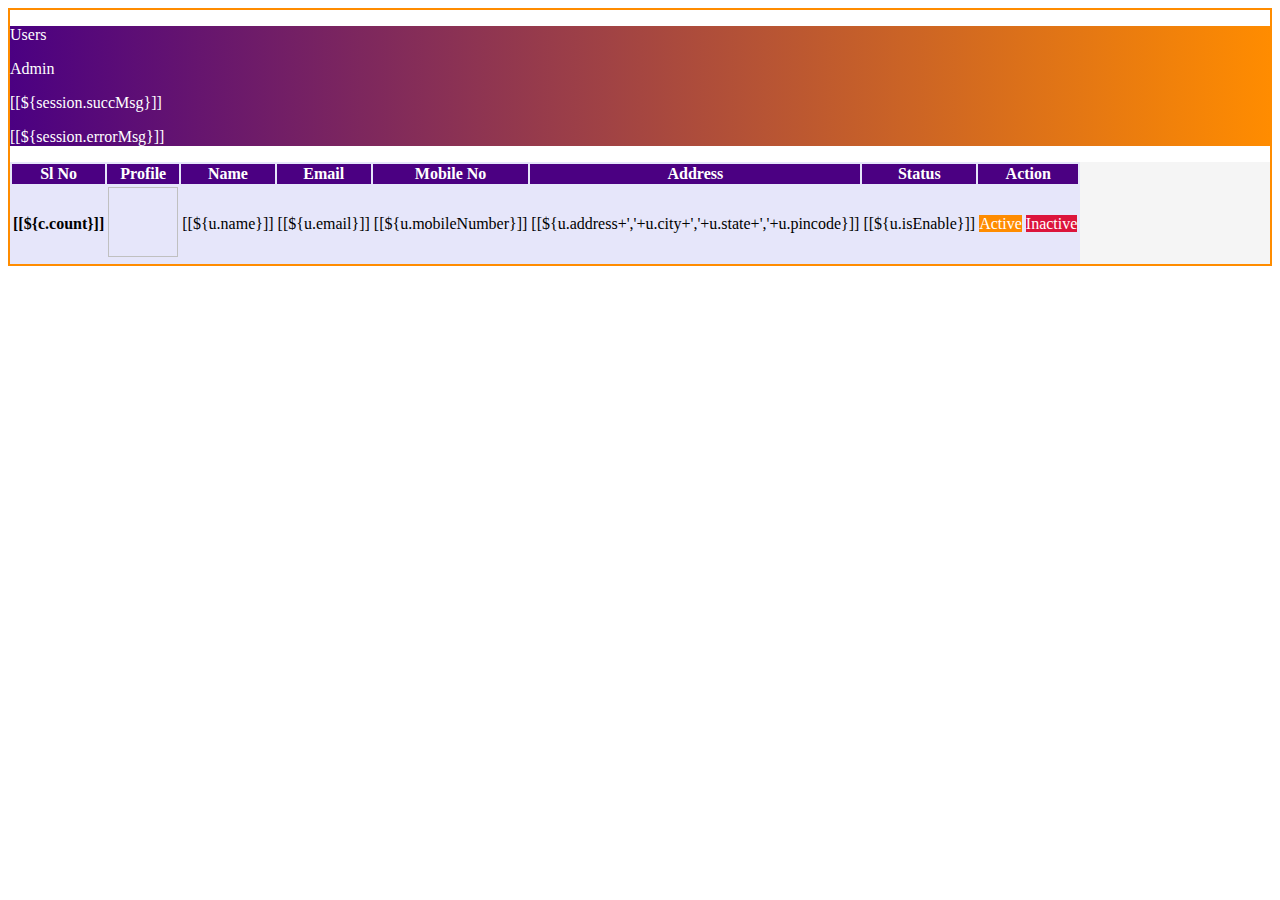
<file: src/main/resources/templates/admin/users.html>
<!DOCTYPE html>
<html lang="en" xmlns:th="http://www.thymeleaf.org"
	  th:replace="~{base::layout(~{::section})}">
<head>
	<meta charset="ISO-8859-1">
	<title>Insert title here</title>
</head>
<body>
<section>
	<div class="container-fluid mt-5 p-5">
		<div class="card card-sh" style="border: 2px solid #FF8C00;">
			<div class="card-header text-center" style="background: linear-gradient(90deg, #4B0082, #FF8C00); color: #FFFFFF;">
				<p class="fs-4" th:if="${userType==1}">Users</p>
				<p class="fs-4" th:if="${userType==2}">Admin</p>
				<th:block th:if="${session.succMsg}">
					<p class="text-success fw-bold">[[${session.succMsg}]]</p>
					<th:block th:text="${@commnServiceImpl.removeSessionMessage()}"></th:block>
				</th:block>
				<th:block th:if="${session.errorMsg}">
					<p class="text-danger fw-bold">[[${session.errorMsg}]]</p>
					<th:block th:text="${@commnServiceImpl.removeSessionMessage()}"></th:block>
				</th:block>
			</div>
			<div class="card-body" style="background-color: #F5F5F5;">
				<table class="table" style="background-color: #E6E6FA;">
					<thead style="background-color: #4B0082; color: #FFFFFF;">
					<tr>
						<th scope="col">Sl No</th>
						<th scope="col">Profile</th>
						<th scope="col">Name</th>
						<th scope="col">Email</th>
						<th scope="col">Mobile No</th>
						<th scope="col">Address</th>
						<th scope="col">Status</th>
						<th scope="col">Action</th>
					</tr>
					</thead>
					<tbody>
					<tr th:each="u,c:${users}">
						<th scope="row">[[${c.count}]]</th>
						<td><img th:src="@{'/img/profile_img/'+${u.profileImage}}"
								 width="70px" height="70px"></td>
						<td>[[${u.name}]]</td>
						<td>[[${u.email}]]</td>
						<td>[[${u.mobileNumber}]]</td>
						<td>[[${u.address+','+u.city+','+u.state+','+u.pincode}]]</td>
						<td>[[${u.isEnable}]]</td>
						<td>
							<a th:href="@{'/admin/updateSts?status=true&id='+${u.id}}+'&type='+${userType}"
							   class="btn btn-sm" style="background-color: #FF8C00; color: #FFFFFF; border: none;">Active</a>
							<a th:href="@{'/admin/updateSts?status=false&id='+${u.id}}+'&type='+${userType}"
							   class="btn btn-sm" style="background-color: #DC143C; color: #FFFFFF; border: none;">Inactive</a>
						</td>
					</tr>
					</tbody>
				</table>
			</div>
		</div>
	</div>
</section>
</body>
</html>
</file>
